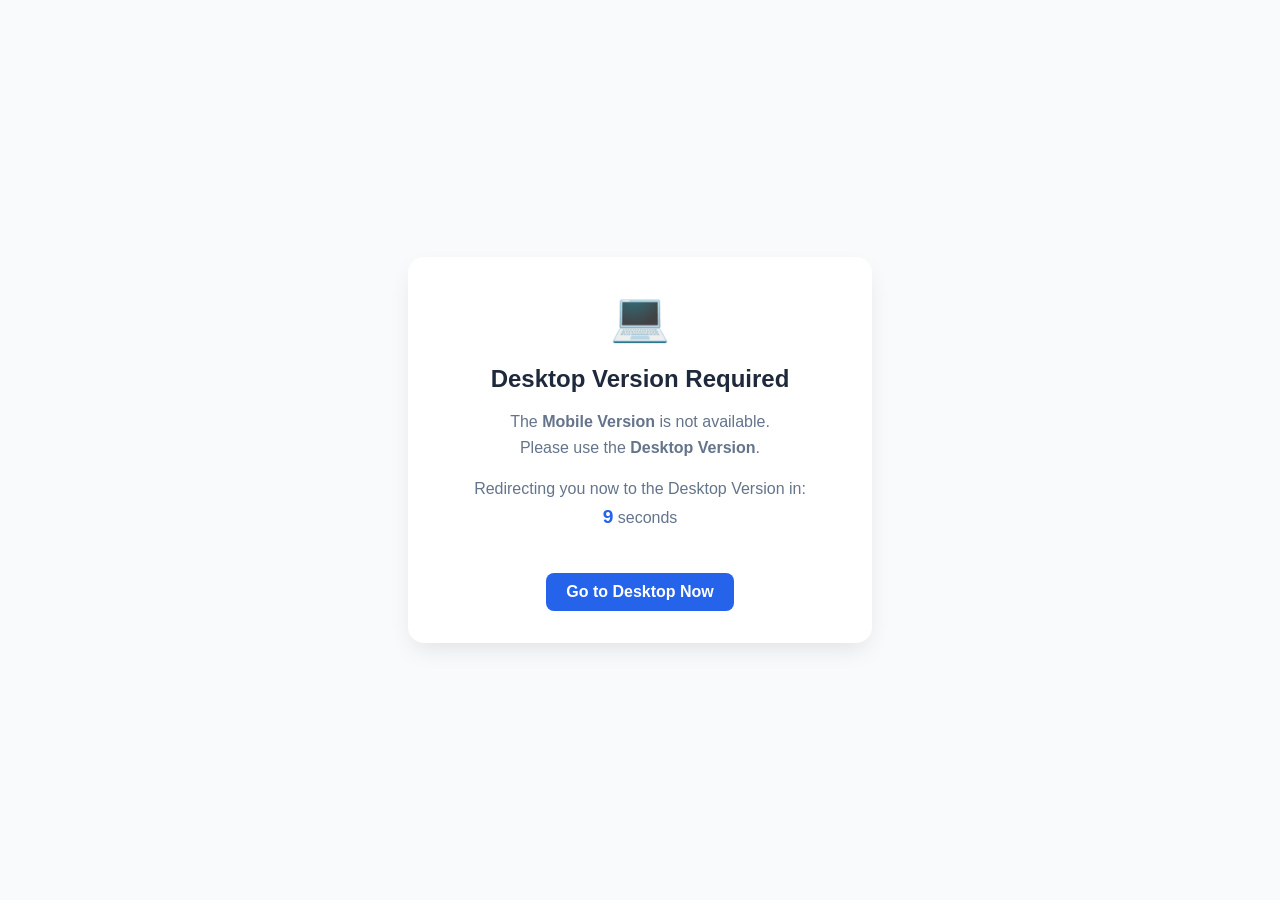
<file: worship_mobile.html>
<!DOCTYPE html>
<html lang="en">
<head>
    <meta charset="UTF-8">
    <meta name="viewport" content="width=device-width, initial-scale=1.0">
    <title>Version Redirect</title>
    <style>
        body {
            font-family: 'Inter', -apple-system, sans-serif;
            background-color: #f8fafc;
            color: #0f172a;
            display: flex;
            justify-content: center;
            align-items: center;
            height: 100vh;
            margin: 0;
            text-align: center;
        }
        .card {
            background: white;
            padding: 2rem;
            border-radius: 16px;
            box-shadow: 0 10px 25px -5px rgba(0, 0, 0, 0.1);
            max-width: 400px;
            width: 90%;
        }
        .icon {
            font-size: 48px;
            margin-bottom: 1rem;
        }
        h2 {
            margin-bottom: 1rem;
            color: #1e293b;
        }
        p {
            line-height: 1.6;
            color: #64748b;
        }
        .timer {
            font-weight: bold;
            color: #2563eb;
            font-size: 1.2rem;
        }
        .btn {
            display: inline-block;
            margin-top: 1.5rem;
            padding: 10px 20px;
            background-color: #2563eb;
            color: white;
            text-decoration: none;
            border-radius: 8px;
            font-weight: 600;
        }
    </style>
</head>
<body>

    <div class="card">
        <div class="icon">💻</div>
        <h2>Desktop Version Required</h2>
        <p>The <strong>Mobile Version</strong> is not available.<br>
        Please use the <strong>Desktop Version</strong>.</p>
        
        <p>Redirecting you now to the Desktop Version in:<br>
        <span class="timer" id="countdown">10</span> seconds</p>

        <a href="https://king-righteousness.w3spaces.com/WebDashProj/worship-desktop.html" class="btn">Go to Desktop Now</a>
    </div>

    <script>
        let timeLeft = 10;
        const targetURL = "https://king-righteousness.w3spaces.com/WebDashProj/worship-desktop.html";
        const display = document.getElementById('countdown');

        const timerInterval = setInterval(() => {
            timeLeft--;
            display.textContent = timeLeft;

            if (timeLeft <= 0) {
                clearInterval(timerInterval);
                window.location.href = targetURL;
            }
        }, 1000);
    </script>
</body>
</html>
</file>
